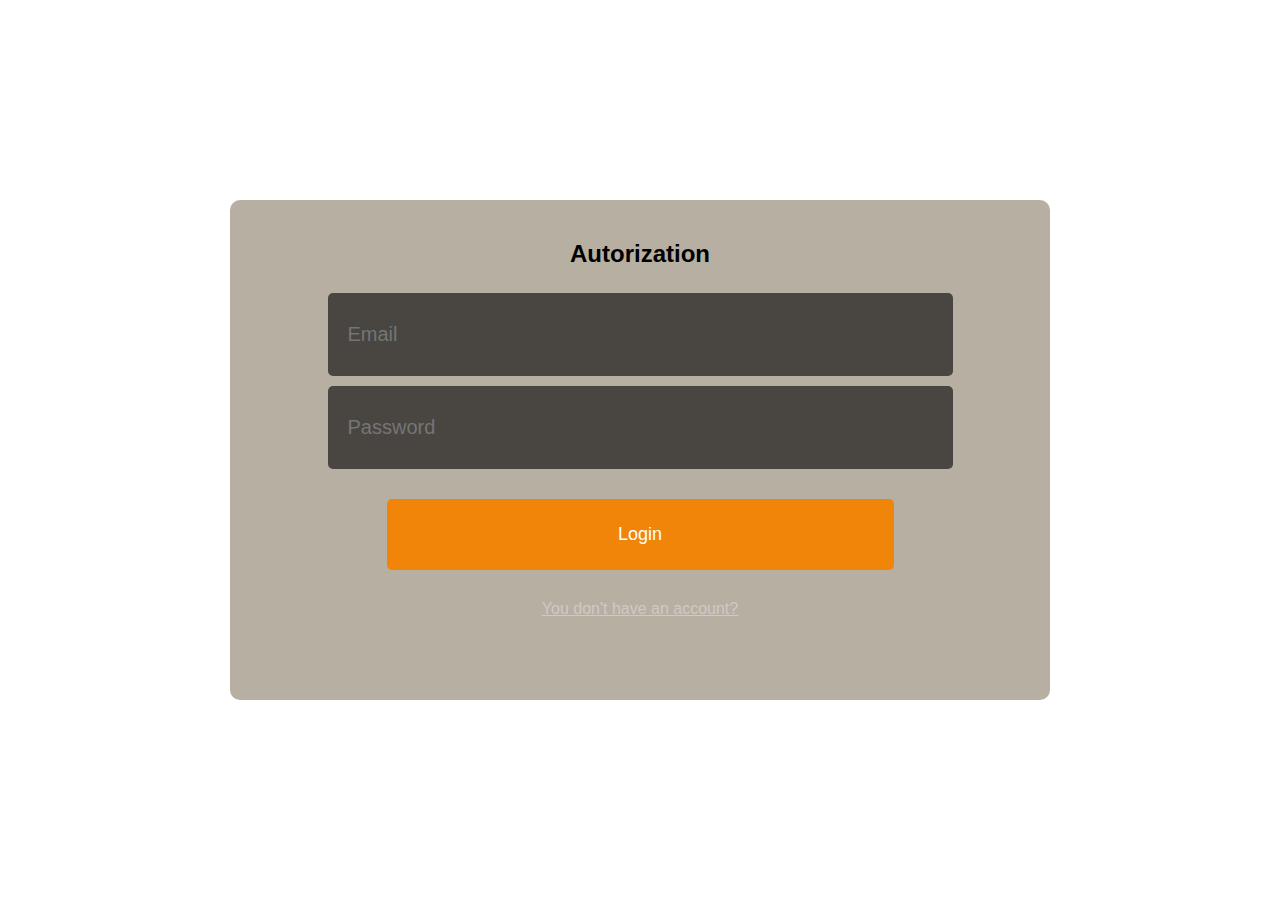
<file: index.html>
<!DOCTYPE html>
<html lang="en">
<head>
    <meta charset="UTF-8">
    <meta http-equiv="X-UA-Compatible" content="IE=edge">
    <meta name="viewport" content="width=device-width, initial-scale=1.0">
    <title>Anime</title>
    <link rel="stylesheet" href="css/style.css">
</head>
<body>
    <aside class="sidebar">
        <h2>Add Ninja</h2>
        <div class="bars">
            <div></div>
            <div></div>
            <div></div>
        </div>

        <form>
            <div>
                <input type="text" placeholder="Name" class="name">
            </div>
            <div>
                <input type="text" placeholder="Power" class="power">
            </div>
            <div>
                <input type="text" placeholder="Village" class="village">
            </div>
            <div>
                <input type="text" placeholder="Clan" class="clan">
            </div>
            <div>
                <input type="text" placeholder="Level" class="level">
            </div>
            <div>
                <input type="text" placeholder="Image" class="image">
            </div>

            <div class="error">

            </div>

            <div>
                <button class="addNinja">Add</button>
            </div>
        </form>
    </aside>

    <header>
        <div class="container">
            <div class="navbar">
                <h2>Anime App</h2>

                <div class="navbar_row">
                    <h2 class="names">Suli</h2>
                    <h2 class="lastnames">Suli</h2>
                    <div class="avatares"></div>
                    <button class="signOut">Sign out</button>
                </div>
            </div>
        </div>
    </header>
    <main>
        <div class="banner">

        </div>

        <div class="container">
            <div class="filters">
                <select class="select">
                    <option value="name">name</option>
                    <option value="clan">clan</option>
                    <option value="village">vilage</option>
                </select>

                <input type="text"
                placeholder="Search.."
                class="search"
                >
            </div>
        </div>

        <div class="container">
            <div class="row">
                
            </div>
        </div>
    </main>
    <script src="js/script.js"></script>
</body>
</html>
</file>
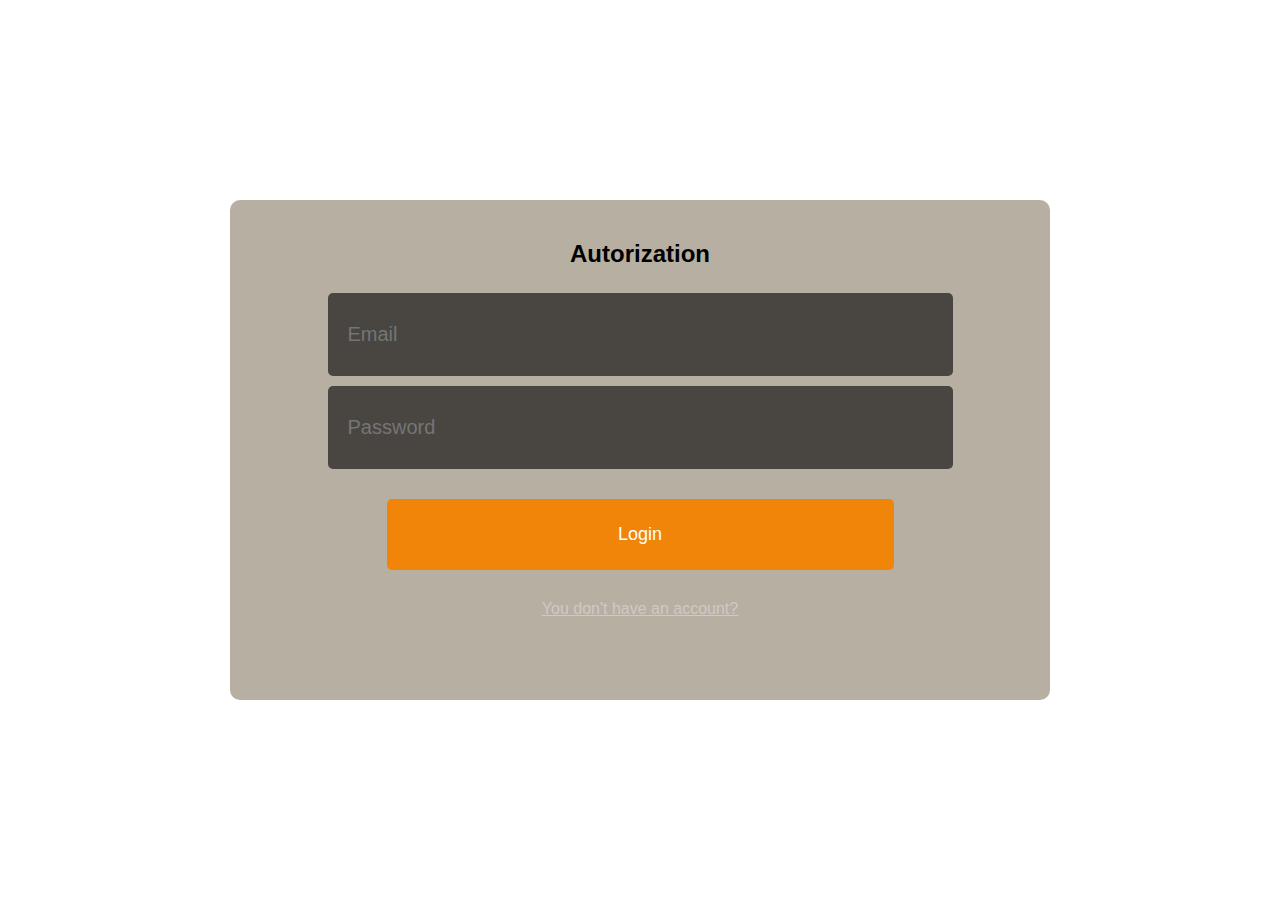
<file: auth.html>
<!DOCTYPE html>
<html lang="en">
<head>
    <meta charset="UTF-8">
    <meta http-equiv="X-UA-Compatible" content="IE=edge">
    <meta name="viewport" content="width=device-width, initial-scale=1.0">
    <title>Autorization</title>
    <link rel="stylesheet" href="css/auth.css">
</head>
<body>
    <div class="center">
        <div class="card">
            <h2>Autorization</h2>
            <form>
                <div>
                    <input type="email" placeholder="Email" class="email">
                </div>
                <div>
                    <input type="password" placeholder="Password" class="password">
                </div>

                <p class="error">
                    
                </p>
                <div>
                    <button class="login">Login</button>
                </div>

                <div class="link">
                    <a href="./register.html">
                        You don't have an account?
                    </a>
                </div>
            </form>
        </div>
    </div>

    <script src="js/auth.js"></script>
</body>
</html>
</file>
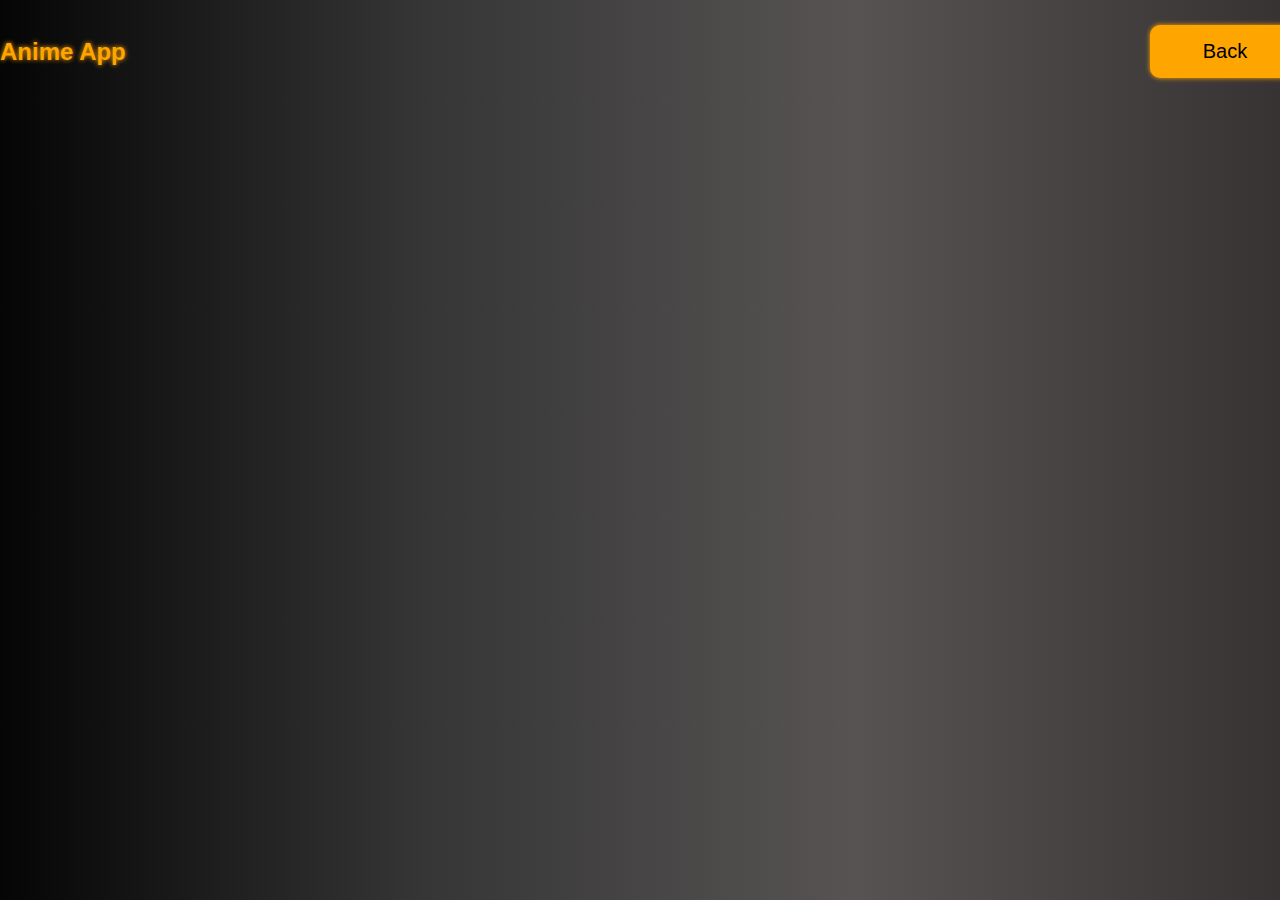
<file: more.html>
<!DOCTYPE html>
<html lang="en">
<head>
    <meta charset="UTF-8">
    <meta http-equiv="X-UA-Compatible" content="IE=edge">
    <meta name="viewport" content="width=device-width, initial-scale=1.0">
    <title>More</title>
    <link rel="stylesheet" href="css/more.css">
</head>
<body>
    <header>
        <div class="container">
            <div class="navbar">
                <h2>Anime App</h2>
                <button class="back">Back</button>
            </div>
        </div>
    </header>
    <main>
        <div class="container">
            <div class="row">
                
            </div>
        </div>
    </main>

    <script src="js/more.js"></script>
</body>
</html>
</file>
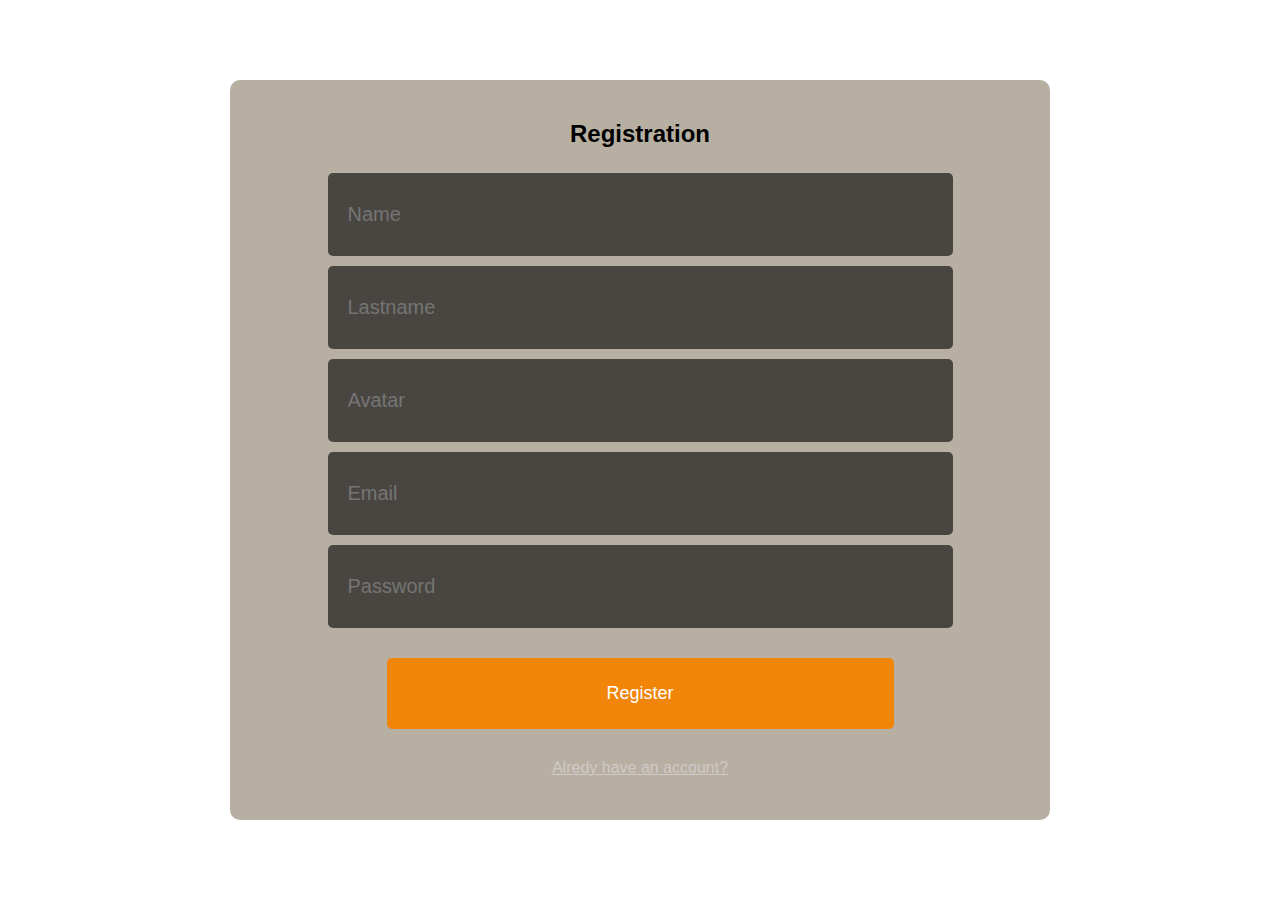
<file: register.html>
<!DOCTYPE html>
<html lang="en">
<head>
    <meta charset="UTF-8">
    <meta http-equiv="X-UA-Compatible" content="IE=edge">
    <meta name="viewport" content="width=device-width, initial-scale=1.0">
    <title>Registration</title>
    <link rel="stylesheet" href="css/register.css">
</head>
<body>
    <div class="center">
        <div class="card">
            <h2>Registration</h2>
            <form>
                <div>
                    <input type="text" placeholder="Name" class="name">
                </div>
                <div>
                    <input type="text" placeholder="Lastname" class="lastname">
                </div>
                <div>
                    <input type="text" placeholder="Avatar" class="avatar">
                </div>
                <div>
                    <input type="email" placeholder="Email" class="email">
                </div>
                <div>
                    <input type="password" placeholder="Password" class="password">
                </div>

                <p class="error">
                    
                </p>
                <div>
                    <button class="register">Register</button>
                </div>
                <div class="link">
                    <a href="./auth.html">
                        Alredy have an account?
                    </a>
                </div>
            </form>
        </div>
    </div>


    <script src="js/register.js"></script>
</body>
</html>
</file>
<file: css/style.css>
body {
    margin: 0;
    font-family: Arial, Helvetica, sans-serif;
    background: -webkit-linear-gradient(90deg,#050505,#363636,#413b3b,#413939); 
    background: linear-gradient(90deg,#050505,#363636,#575353,#383333);
}

header {
    padding: 25px 0;
}

.container {
    width: 90%;
    margin: auto;
}

.navbar {
    display: flex;
    align-items: center;
    justify-content: space-between;
}

.navbar h2 {
    color: orange;
    text-shadow: 0 0 5px orange;
    margin: 0;
    transition: .5s;
}

.navbar h2:hover {
    text-shadow: 0 0 30px orange;
}

.navbar img {
    width: 42px;
    height: 40px;
    border-radius: 50%;
}

.navbar_row {
    display: flex;
    align-items: center;
    gap: 30px;
}

.navbar_row h2 {
    color: white;
}

.navbar button {
    background-color: orange;
    box-shadow: 0 0 5px orange;
    padding: 15px 0;
    width: 100px;
    color: black;
    font-size: 20px;
    cursor: pointer;
    border: 0;
    border-radius: 10px;
    transition: .5s;
}

.navbar button:hover {
    border-top-right-radius: 5px;
    border-bottom-right-radius: 30px;
    border-top-left-radius: 20px;
    background-color: transparent;
    color: azure;
    border: 1px solid orange;
}

.banner {
    width: 100%;
    height: 80vh;
    background: url("https://cubiq.ru/wp-content/uploads/2020/02/anime-art-paren-naruto-naruto-uzumaki.jpg");
    
}

.filters {
    display: flex;
    align-items: center;
    margin-top: 50px;
    gap: 30px;
}

.filters select {
    padding: 25px 20px;
    width: 30%;
    font-size: 20px;
    background-color: transparent;
    border-radius: 10px;
    border: 1px solid orange;
    color: grey;
    outline: none;
    box-shadow: 0 0 10px rgb(206, 145, 33);
}

.filters input {
    padding: 25px 20px;
    width: 90%;
    font-size: 20px;
    background-color: transparent;
    border: 1px solid orange;
    border-radius: 10px;
    box-shadow: 0 0 10px rgb(206, 145, 33);
    font-size: 20px;
    outline: none;
    color: orange;
}

.row {
    display: flex;
    flex-wrap: wrap;
    justify-content: space-between;
    margin-top: 50px;
    row-gap: 30px;
}

.card {
    background-color: rgba(248, 242, 242, 0.1);
    box-shadow: 0 0 13px orange;
    width: 29.6%;
    height: 420px;
    border-radius: 10px;
    padding: 20px;
    text-align: center;
}

.card h2 {
    text-shadow: 0 0 5px orange;
}

.card img {
    width: 100%;
    height: 232px;
    border-radius: 10px;
    cursor: pointer;
    object-fit: cover;
}

.card button {
    width: 100%;
    border-radius: 10px;
    background-color: transparent;
    box-shadow: 0 0 5px orange;
    color: white;
    font-size: 20px;
    margin: 15px 0;
    padding: 15px 0;
    cursor: pointer;
    border: 2px solid orange;
    transition: .5s;
}

.card button:hover {
    color: orange;
}

.card .delete {
    width: 100%;
    font-size: 15px;
    padding: 8px 0;
    margin-top: 0;
    color: white;
    letter-spacing: 1;
}

.card .delete:hover {
    color: red;
}

aside {
    width: 18%;
    height: 100vh;
    background-color: rgb(2, 20, 24);
    box-shadow: 0 0 5px white;
    position: fixed;
    left: -19%;
    top: 0;
    transition: .5s;
    text-align: center;
}

.activeSidebar {
    left: 0;
}

aside form input {
    width: 80%;
    padding: 18px 15px;
    margin: 15px 0;
    font-size: 17px;
    box-shadow: 0 0 10px orange;
    border: 0;
    color: white;
    outline: none;
    border-radius: 5px;
    background-color: #413b3b;
}

aside form button {
    padding: 15px 0;
    border-radius: 10px;
    width: 180px;
    border: 0;
    color: white;
    cursor: pointer;
    background-color: orange;
    font-size: 17px;
    box-shadow: 0 0 10px orange;
}

.sidebar h2 {
    color: orange;
}

.bars {
    position: absolute;
    cursor: pointer;
    top: 4%;
    right: -20%;
    transition: .5s;
}

.activeBar {
    right: 5%;
    top: 2.5%;
}

.bars div {
    width: 30px;
    height: 3px;
    background-color: orange;
    box-shadow: 0 0 5px orange;
    border-radius: 10px;
    margin: 4px 0;
}

.error {
    color: red;
    margin-bottom: 15px;
}
</file>
<file: css/auth.css>
body {
    margin: 0;
    background: url("https://kartinkin.net/uploads/posts/2021-04/1617570066_11-p-chernii-fon-bez-nichego-12.jpg") center / cover;
    font-family: Arial, Helvetica, sans-serif;
}

.center {
    display: flex;
    align-items: center;
    justify-content: center;
    height: 100vh;
}

.card {
    background-color: rgba(153, 143, 123, 0.7);
    border-radius: 10px;
    padding: 20px;
    width: 780px;
    height: 460px;
    text-align: center;
    align-items: center;
}

.card form input {
    width: 75%;
    padding: 30px 20px;
    margin: 5px 0;
    border: 0;
    font-size: 20px;
    outline: 0;
    background-color: rgba(0, 0, 0, 0.6);
    border-radius: 5px;
    color: white;
}

.card form .error {
    color: rgb(255, 2, 2);
    margin-top: 0;
    font-size: 25px;
}

.card form button {
    padding: 25px 20px;
    width: 65%;
    color: white;
    background-color: rgb(241, 133, 10);
    border-radius: 5px;
    cursor: pointer;
    border: 0;
    font-size: 18px;
    transition: .5s;
}

.card form button:hover {
    color: black;
    background-color:  rgba(241, 133, 10, 0.8);
    box-shadow: 0 0 50px rgb(241, 183, 100);
}

.link {
    margin-top: 30px;
}

.link a {
    color: rgb(209, 200, 200);
    font-size: 16px;
}
</file>
<file: css/more.css>
body {
    margin: 0;
    font-family: Arial, Helvetica, sans-serif;
    background: -webkit-linear-gradient(90deg,#050505,#363636,#413b3b,#413939); 
    background: linear-gradient(90deg,#050505,#363636,#575353,#383333);
}

header {
    padding: 25px 0;
}

.container {
    width: 1300px;
    margin: auto;
}

.navbar {
    display: flex;
    align-items: center;
    justify-content: space-between;
}

.navbar h2 {
    color: orange;
    text-shadow: 0 0 5px orange;
    margin: 0;
    transition: .5s;
}

.navbar h2:hover {
    text-shadow: 0 0 30px orange;
}

.navbar button {
    background-color: orange;
    box-shadow: 0 0 5px orange;
    padding: 15px 0;
    width: 150px;
    color: black;
    font-size: 20px;
    cursor: pointer;
    border: 0;
    border-radius: 10px;
    transition: .5s;
}

.navbar button:hover {
    border-top-right-radius: 5px;
    border-bottom-right-radius: 30px;
    border-top-left-radius: 20px;
    background-color: transparent;
    color: azure;
    border: 1px solid orange;
}

.card {
    display: flex;
    justify-content: space-between;
    align-items: center;
    gap: 30px;
    margin-top: 70px;
}

.card_image {
    width: 50%;
    height: 500px;
    box-shadow: 0 0 40px orange;
}

.card_image img {
    width: 100%;
    height: 100%;
}

.aboutNinja h2{
    font-size: 40px;
    color: rgba(255, 255, 255, 0.5);
    transition: .5s;
}

.aboutNinja h2:hover{
    font-size: 45px;
    color: rgba(255, 255, 255, 1);
}


.aboutNinja h2 span {
    color: rgba(0, 0, 0, 0.5);
    font-size: 45px;
    transition: .5s;
}

.aboutNinja h2 span:hover {
    color: rgba(0, 0, 0, 1);
    font-size: 50px;
}
</file>
<file: css/register.css>
body {
    margin: 0;
    background: url("https://kartinkin.net/uploads/posts/2021-04/1617570066_11-p-chernii-fon-bez-nichego-12.jpg") center / cover;
    font-family: Arial, Helvetica, sans-serif;
}

.center {
    display: flex;
    align-items: center;
    justify-content: center;
    height: 100vh;
}

.card {
    background-color: rgba(153, 143, 123, 0.7);
    border-radius: 10px;
    padding: 20px;
    width: 780px;
    height: 700px;
    text-align: center;
    align-items: center;
}

.card form input {
    width: 75%;
    padding: 30px 20px;
    margin: 5px 0;
    border: 0;
    font-size: 20px;
    outline: 0;
    background-color: rgba(0, 0, 0, 0.6);
    border-radius: 5px;
    color: white;
}

.card form .error {
    color: rgb(255, 2, 2);
    margin-top: 0;
    font-size: 25px;
}

.card form button {
    padding: 25px 20px;
    width: 65%;
    color: white;
    background-color: rgb(241, 133, 10);
    border-radius: 5px;
    cursor: pointer;
    border: 0;
    font-size: 18px;
    transition: .5s;
}

.card form button:hover {
    color: black;
    background-color:  rgba(241, 133, 10, 0.8);
    box-shadow: 0 0 50px rgb(241, 183, 100);
}

.link {
    margin-top: 30px;
}

.link a {
    color: rgb(209, 200, 200);
    font-size: 16px;
}
</file>
